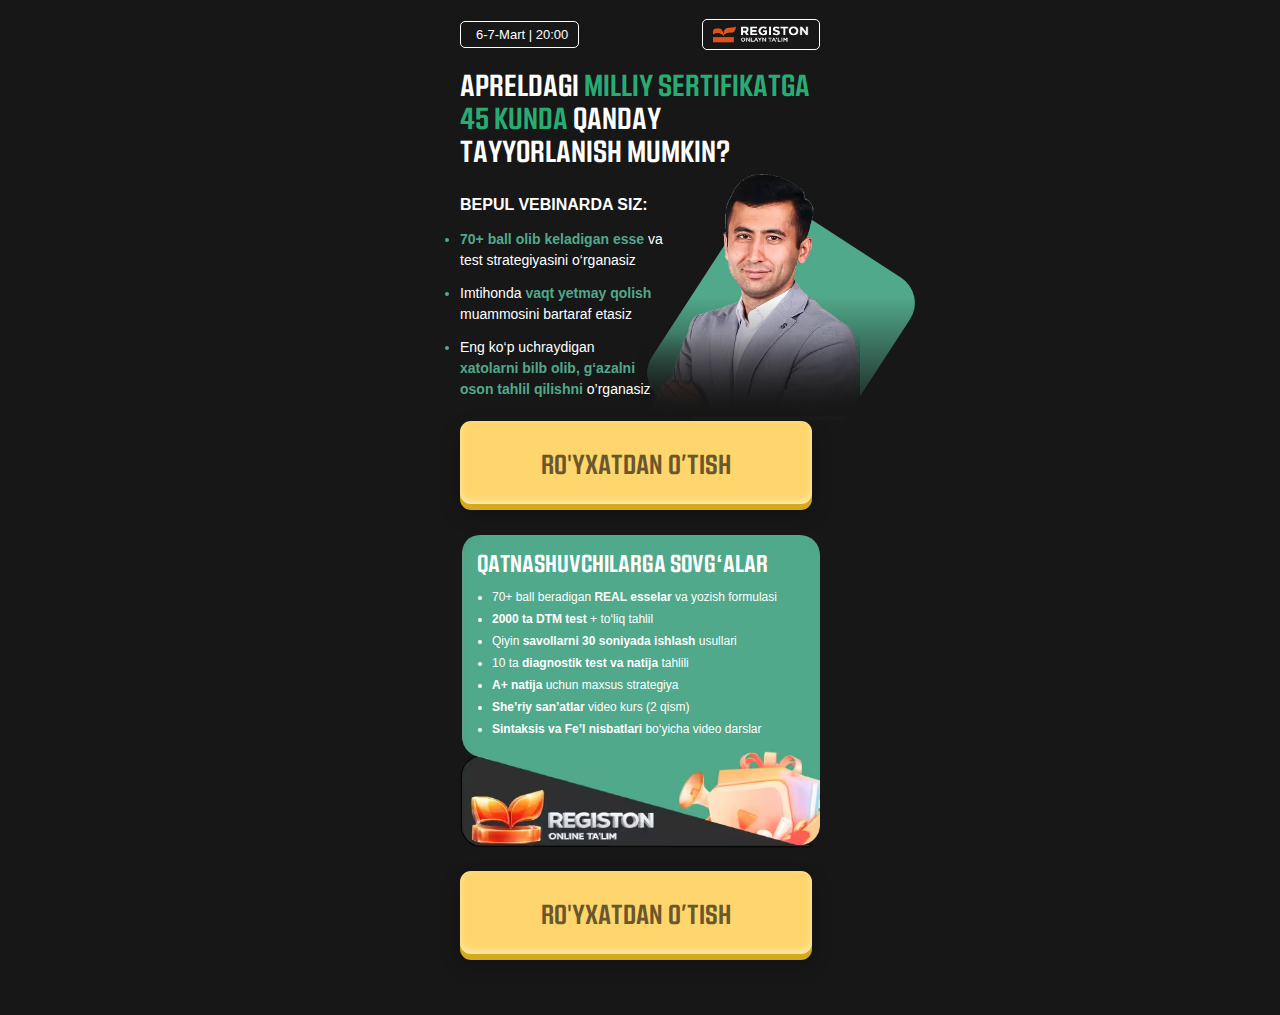
<file: index.html>
<!DOCTYPE html>
<html lang="uz">

<head>
    <meta charset="UTF-8">
    <meta name="viewport" content="width=device-width, initial-scale=1.0">
    <title>Ona tili</title>
    <style>
* {padding: 0;margin: 0;box-sizing: border-box }html, body {overflow-x: hidden }body {background: #171717;color: #fff;font-family: Poppins, sans-serif }main {padding: 0 10px;}.date {max-width: 360px;width: 100%;margin: 0 auto;padding-bottom: 30px;}.date__head {padding-top: 19px;margin-left: auto;margin-right: auto;margin-bottom: 30px;max-width: 360px;}.date__top {display: flex;align-items: center;justify-content: space-between;max-width: 390px;width: 100%;margin: 0 auto;}.date__info {display: flex;align-items: center;gap: 5px;padding: 6px 10px;border: 1px solid #FFFFFF;border-radius: 5px;margin-bottom: 18px }.date__info-text {font-family: Montserrat, sans-serif;font-weight: 500;font-size: 13px;line-height: 100%;}.date__title {font-family: "Kuunari", sans-serif;font-size: clamp(25px, 7.9vw, 30px);margin-bottom: 3px;font-weight: 700;line-height: 110%;text-transform: uppercase;color: white;}.date__content {position: relative;z-index: 2;}.date__title span {color: #29AB74;}.date__body {position: relative }.date__benefits-title {font-family: Montserrat, sans-serif;font-weight: 700;font-size: clamp(15px, 4vw, 16px);line-height: 100%;text-transform: uppercase;color: white;margin-bottom: 16px;}.date__benefits-list {display: flex;flex-direction: column;gap: 18px;margin-bottom: 21px;position: relative;gap: 12px;list-style-type: disc;list-style-position: outside;}.date__benefits-list li::marker {color: #51A98B;}.date__benefit-item {font-family: Montserrat, sans-serif;font-weight: 400;font-size: 14px;line-height: 150%;}.date__benefit-item span {font-weight: 700;color: #51A98B;}.date__button {font-family: Kuunari, sans-serif;font-weight: 700;font-size: clamp(24px, 8vw, 27px);cursor: pointer;padding: 26px 0;background-color: #FFD66D;box-shadow: 0 6px 0 #D2AA1B, 0 10px 20px rgba(0, 0, 0, 0.25), 0 -3px 6px rgba(255, 255, 255, 0.5) inset;border-radius: 11px;width: 100%;border: 0;outline: 0;color: #6A572C;text-transform: uppercase;text-decoration: none;margin-bottom: 31px;height: 83px;position: relative;max-width: 352px;width: 100%;z-index: 1 }.date__speaker-container {position: absolute;right: -70px;top: -20px;max-width: 222px;width: 100%;}.date__speaker-row {position: relative }.date__circle {background: #51A98B;width: 196px;height: 232px;border-radius: 30px;transform: rotate(-147deg);position: absolute;left: 15px;top: 45px;}.date__speaker-image {position: absolute;top: -3px;max-width: 302px;width: 100%;right: 30px;height: auto;}.gradient__bottom {position: absolute;background: linear-gradient(0deg, #171717 50.48%, rgba(23, 23, 23, 0) 100%);width: 900px;height: 254px;left: 0;bottom: -15px }.description {padding: 15px 15px 5px 17px;border-radius: 20px;background-image: url(./images/images.avif);background-repeat: no-repeat;background-size: cover;background-position: center;position: relative;z-index: 2;margin-bottom: 21px;}.description__title {font-family: Kuunari, sans-serif;font-weight: 700;font-size: clamp(22px, 6vw, 24px);line-height: 110%;text-transform: uppercase;margin-bottom: 15px;color: white;}.description__nav {display: flex;flex-direction: column;gap: 10px;margin-bottom: 110px;margin-left: 15px;}.description__item {font-family: Montserrat, sans-serif;font-weight: 400;font-size: clamp(10px, 3.3vw, 12px);line-height: 100%;color: white;}@media (max-width:390px) {.date__benefit-item {font-size: 12.5px;margin-left: 15px;}.description {padding: 12px;}}@media (max-width:375px) {.date__benefits-list {max-width: 190px }.date__head {padding-top: 15px;}.date__benefit-item {font-size: 11px;margin-left: 10px;}}
    </style>
    <link rel="stylesheet" href="./css/modal.css" media="print" onload="this.media='all'" />
    <noscript>
        <link rel="stylesheet" href="./css/modal.css" />
    </noscript>
</head>

<body>
    <main>
        <div class="date__head">
            <div class="date__top">
                <div class="date__info">
                    <div class="date__info-dot"></div>
                    <p class="date__info-text">6-7-Mart | 20:00</p>
                </div>
                <div class="date__info">
                    <img src="./images/logo.avif" loading="lazy" decoding="async" width="96" height="17" alt="logo">
                </div>
            </div>
            <h2 class="date__title">Apreldagi <span>milliy sertifikatga <br> 45 kunda</span> qanday <br> tayyorlanish
                mumkin?
            </h2>
        </div>
        <div class="date">
            <div class="date__body">
                <div class="date__content">
                    <p class="date__benefits-title">BEPUL vebinarda siz:</p>
                    <ul class="date__benefits-list">
                        <li class="date__benefit-item">
                            <span>70+ ball olib keladigan esse</span> va <br> test strategiyasini o‘rganasiz
                        </li>
                        <li class="date__benefit-item">
                            Imtihonda <span>vaqt yetmay qolish</span> <br> muammosini bartaraf etasiz
                        </li>
                        <li class="date__benefit-item">
                            Eng ko‘p uchraydigan <br> <span>xatolarni bilb olib, g‘azalni <br> oson tahlil
                                qilishni</span> o’rganasiz
                        </li>
                    </ul>
                    <div class="date__button-wrapper">
                        <button class="date__button registerBtn">
                            Ro'yxatdan o’tish
                        </button>
                    </div>
                </div>
                <div class="date__speaker-container">
                    <div class="date__speaker-row">
                        <div class="date__circle"></div>
                        <img src="./images/speaker.avif" alt="speaker" class="date__speaker-image" loading="lazy"
                            decoding="async" width="302" height="254">
                    </div>
                </div>
                <div class="gradient__bottom"></div>

            </div>

            <div class="description">
                <h3 class="description__title">qatnashuvchilarga sovg‘alar</h3>

                <ul class="description__nav">
                    <li class="description__item">70+ ball beradigan <b>REAL esselar</b> va yozish formulasi</li>
                    <li class="description__item"><b>2000 ta DTM test</b> + to‘liq tahlil</li>
                    <li class="description__item">Qiyin <b>savollarni 30 soniyada ishlash</b> usullari</li>
                    <li class="description__item">10 ta <b>diagnostik test va natija</b> tahlili</li>
                    <li class="description__item"><b>A+ natija</b> uchun maxsus strategiya</li>
                    <li class="description__item"><b>She’riy san’atlar</b> video kurs (2 qism)</li>
                    <li class="description__item"><b>Sintaksis va Fe’l nisbatlari</b> bo‘yicha video darslar</li>
                </ul>
            </div>
            <button class="date__button registerBtn">
                Ro'yxatdan o’tish
            </button>
        </div>
    </main>

  <!-- Modal -->
  <div id="registrationModal" class="homeModal" style="display: none">
    <div class="homeModalOverlay"></div>
    <div class="homeFormContainer">
      <button class="closeButton" id="closeModalBtn" aria-label="Modalni yopish" title="Yopish">
        <svg xmlns="http://www.w3.org/2000/svg" width="16" height="16" viewBox="0 0 12 12" fill="none">
          <path d="M1 11L11 1M1 1.00001L11 11" stroke="currentColor" stroke-width="1.5" stroke-linecap="round" />
        </svg>
      </button>
      <div class="homeFormTop">
        <h1 class="homeFormTopTitle">
          Bepul qatnashish uchun ma'lumotlaringizni kiriting!
        </h1>
      </div>
      <form id="registrationForm" name="contact-form">
        <!-- ISM -->
        <div class="HomeFormRow">
          <label class="HomeFormRowLabel" for="name">Ismingiz:</label>
          <input class="HomeFormRowInput" type="text" id="name" name="name" placeholder="Ismingizni kiriting"
            autocomplete="name" />
          <p class="homeFormErrorText" id="nameError" style="display: none">
            ❌ Ismingizni kiriting!
          </p>
        </div>

        <!-- TELEFON -->
        <div class="HomeFormRow">
          <label class="HomeFormRowLabel" for="phone">Telefon raqamingiz:</label>

          <div class="phone-input-container">
            <!-- LEFT: country -->
            <button type="button" class="selected-country" id="selectedCountry">
              <span class="selected-flag" id="selectedCountryFlag">🇺🇿</span>

              <svg id="dropdownIcon" xmlns="http://www.w3.org/2000/svg" width="16" height="16" viewBox="0 0 24 24"
                fill="none" stroke="currentColor" stroke-width="2" stroke-linecap="round" stroke-linejoin="round">
                <polyline points="6 9 12 15 18 9"></polyline>
              </svg>
              <span class="selected-code" id="selectedCountryCodeText">+998</span>
            </button>

            <!-- dropdown -->
            <div class="country-dropdown" id="countryDropdown" style="display:none"></div>

            <!-- RIGHT: phone input (number span inside) -->
            <div class="phone-field">
              <input class="HomeFormRowInput phone-input" type="tel" id="phone" name="phone" inputmode="numeric"
                placeholder="88 888 88 88" autocomplete="tel"
                style="border: none; background-color: transparent;padding-left: 5px;" />
            </div>
          </div>

          <p class="homeFormErrorText" id="phoneError" style="display:none">
            ❌ Telefon raqam mos emas!
          </p>
        </div>

        <button type="submit" class="HomeFormBtn" id="submitBtn">
          DAVOM ETISH
        </button>
      </form>

    </div>
  </div>

    <script defer src="./js/phoneFormatter.js"></script>
    <script defer src="./js/app.js"></script>
</body>

</html>
</file>
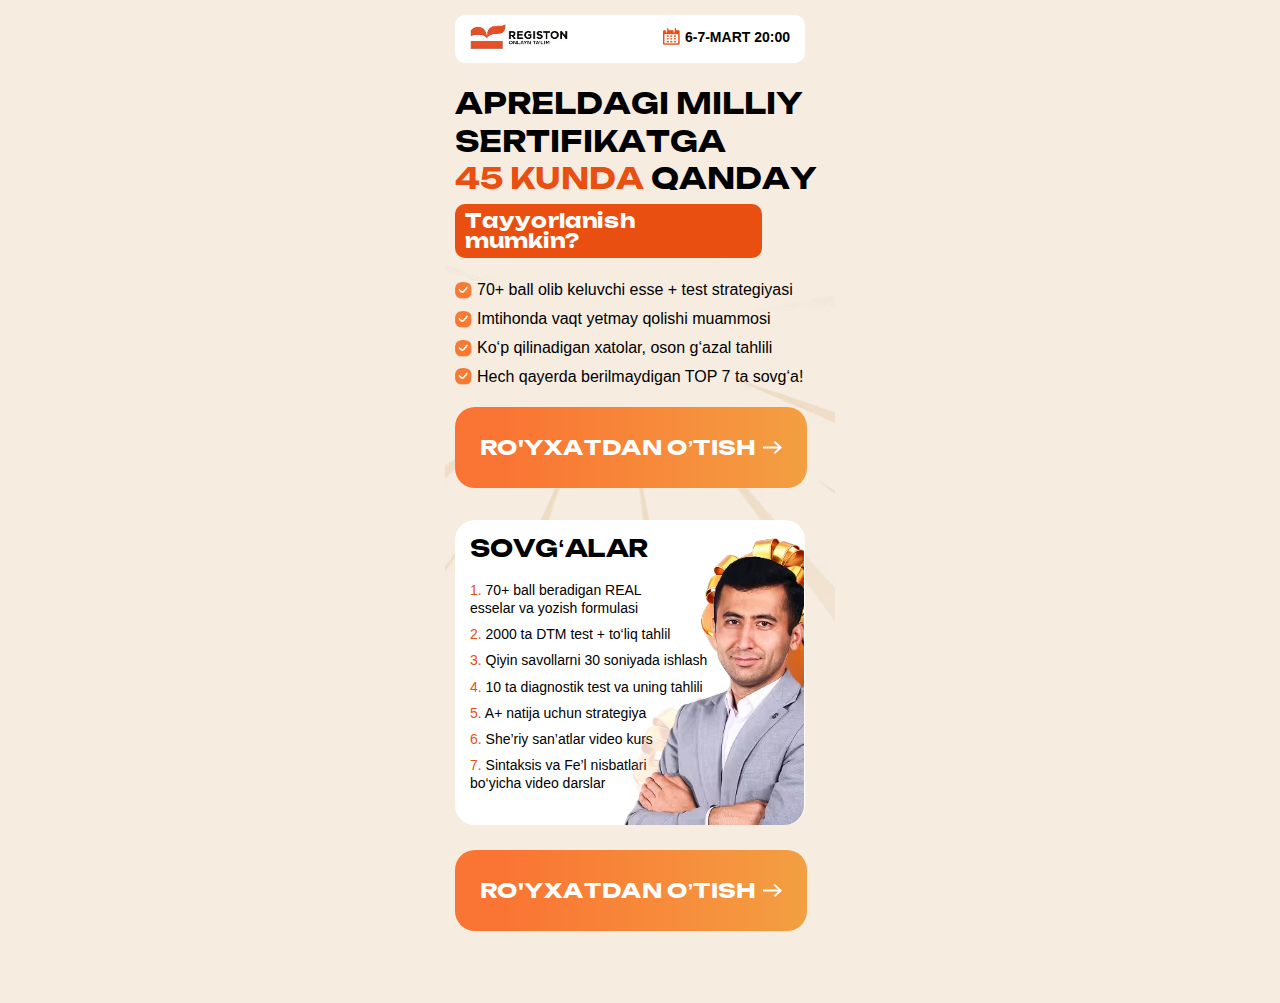
<file: a/index.html>
<!DOCTYPE html>
<html lang="uz">

<head>
    <meta charset="UTF-8">
    <meta name="viewport" content="width=device-width, initial-scale=1.0">
    <title>Ona tili</title>

    <style>
      * {margin: 0;padding: 0;box-sizing: border-box;}html, body {overflow-x: hidden;}body {background-color: #F6ECE0;}.container {max-width: 390px;margin: 0 auto;padding: 0 10px;background-image: url(./images/bg.avif);background-repeat: no-repeat;background-position: center;background-size: contain;}.hero {padding-top: 15px;padding-bottom: 40px;}.hero__top {display: flex;align-items: center;justify-content: space-between;max-width: 350px;width: 100%;border-radius: 10px;padding: 8px 15px 13px 15px;background-color: white;margin-bottom: 22px;}.hero__top-min {display: flex;align-items: center;gap: 5px;}.hero__top-min p {font-family: Gilroy, sans-serif;font-weight: 600;font-size: 14px;line-height: 114%;margin-top: 3px;}.hero__title {font-family: "FindSans Pro", sans-serif;font-weight: 700;font-size: clamp(24px, 7.5vw, 29px);line-height: 130%;text-transform: uppercase;margin-bottom: 6px;}.hero__title span {color: #E94F11;}.hero__text {font-family: "FindSans Pro", sans-serif;font-weight: 700;font-size: clamp(18px, 4.5vw, 20px);line-height: 100%;color: white;padding: 7px 10px;border-radius: 10px;background-color: #E94F11;max-width: 307px;width: 100%;margin-bottom: 22px;}.hero__nav {display: flex;flex-direction: column;gap: 8px;margin-bottom: 20px;}.hero__item {display: flex;align-items: center;gap: 5px;}.hero__item p {font-family: Gilroy, sans-serif;font-weight: 400;font-size: clamp(13.5px, 4.2vw, 16px);line-height: 130%;}.hero__btn {max-width: 352px;width: 100%;border-radius: 20px;cursor: pointer;border: none;background: linear-gradient(90deg, #FA7533 14.42%, #F39F42 100%);display: flex;align-items: center;gap: 8px;font-family: "FindSans Pro", sans-serif;font-weight: 700;font-size: clamp(19px, 6vw, 21px);line-height: 100%;text-transform: uppercase;color: white;padding: 30px 0;display: flex;align-items: center;justify-content: center;margin-bottom: 32px;}.hero__box {margin-bottom: 25px; background-color: white;border-radius: 20px;max-width: 350px;width: 100%;position: relative;padding: 15px;}.hero__info {display: flex;flex-direction: column;position: relative;gap: 8px;padding-bottom: 17px;}.hero__info h2 {font-family: "FindSans Pro", sans-serif;font-weight: 700;font-size: clamp(21px, 6vw, 24px);line-height: 110%;text-transform: uppercase;margin-bottom: 11px;}.hero__info p {font-family: Gilroy, sans-serif;font-weight: 400;font-size: clamp(12px, 3.2vw, 14px);line-height: 130%;}.hero__info p span {color: #E94F11;}.hero__box img {position: absolute;left: 129px;bottom: 0;border-radius: 0 0 20px 0;max-width: clamp(167px, 52vw, 220px);width: 100%;height: auto;}@media (max-width:390px) {.hero__box img {left: 154px;}}@media (max-width:340px) {.hero__box {padding: 12px 0 0 10px;}.hero__box img {max-width: clamp(168px, 52vw, 220px);left: 132px;}}
    </style>
    <link rel="stylesheet" href="./css/modal.css" media="print" onload="this.media='all'" />
    <noscript>
        <link rel="stylesheet" href="./css/modal.css" />
    </noscript>
</head>

<body>
    <main>
        <section class="hero">
            <div class="hero__container container">
                <div class="hero__top">
                    <img src="./images/logo.avif" loading="lazy" decoding="async" width="98" height="27" alt="logo">

                    <div class="hero__top-min">
                        <img src="./images/calandar.png" loading="lazy" decoding="async" width="17" height="17"
                            alt="calendar">
                        <p>6-7-MART 20:00</p>
                    </div>
                </div>

                <h1 class="hero__title">Apreldagi milliy <br> sertifikatga <br>
                    <span>45 kunda</span> qanday
                </h1>
                <p class="hero__text">Tayyorlanish mumkin?</p>


                <ul class="hero__nav">
                    <li class="hero__item">
                        <img src="./images/verfiy.avif" loading="lazy" decoding="async" width="17" height="17"
                            alt="verfiy">
                        <p>70+ ball olib keluvchi esse + test strategiyasi</p>
                    </li>
                    <li class="hero__item">
                        <img src="./images/verfiy.avif" loading="lazy" decoding="async" width="17" height="17"
                            alt="verfiy">
                        <p>Imtihonda vaqt yetmay qolishi muammosi</p>
                    </li>
                    <li class="hero__item">
                        <img src="./images/verfiy.avif" loading="lazy" decoding="async" width="17" height="17"
                            alt="verfiy">
                        <p>Ko‘p qilinadigan xatolar, oson g‘azal tahlili</p>
                    </li>
                    <li class="hero__item">
                        <img src="./images/verfiy.avif" loading="lazy" decoding="async" width="17" height="17"
                            alt="verfiy">
                        <p>Hech qayerda berilmaydigan TOP 7 ta sovg‘a!</p>
                    </li>
                </ul>

                <button class="hero__btn registerBtn">
                    Ro'yxatdan o’tish
                    <svg width="19" height="13" viewBox="0 0 19 13" fill="none" xmlns="http://www.w3.org/2000/svg">
                        <path fill-rule="evenodd" clip-rule="evenodd"
                            d="M18.3003 5.85328L11.967 0L10.5675 1.29341L15.2114 5.58542H0V7.41457H15.2114L10.5675 11.7066L11.967 13L18.3003 7.14671L19 6.5L18.3003 5.85328Z"
                            fill="white" />
                    </svg>
                </button>


                <div class="hero__box">
                    <div class="hero__info">
                        <h2>Sovg‘alar</h2>
                        <p><span>1.</span> 70+ ball beradigan REAL <br> esselar va yozish formulasi </p>
                        <p><span>2.</span> 2000 ta DTM test + to‘liq tahlil </p>
                        <p><span>3.</span> Qiyin savollarni 30 soniyada ishlash </p>
                        <p><span>4.</span> 10 ta diagnostik test va uning tahlili </p>
                        <p><span>5.</span> A+ natija uchun strategiya </p>
                        <p><span>6.</span> She’riy san’atlar video kurs </p>
                        <p><span>7.</span> Sintaksis va Fe’l nisbatlari <br> bo‘yicha video darslar </p>
                    </div>
                    <img src="./images/speaker.avif" loading="lazy" decoding="async" width="218" height="250"
                        alt="speaker">
                </div>

                <button class="hero__btn registerBtn">
                    Ro'yxatdan o’tish
                    <svg width="19" height="13" viewBox="0 0 19 13" fill="none" xmlns="http://www.w3.org/2000/svg">
                        <path fill-rule="evenodd" clip-rule="evenodd"
                            d="M18.3003 5.85328L11.967 0L10.5675 1.29341L15.2114 5.58542H0V7.41457H15.2114L10.5675 11.7066L11.967 13L18.3003 7.14671L19 6.5L18.3003 5.85328Z"
                            fill="white" />
                    </svg>
                </button>
            </div>
        </section>
    </main>


    <!-- Modal -->
    <div id="registrationModal" class="homeModal" style="display: none">
        <div class="homeModalOverlay"></div>
        <div class="homeFormContainer">
            <button class="closeButton" id="closeModalBtn" aria-label="Modalni yopish" title="Yopish">
                <svg xmlns="http://www.w3.org/2000/svg" width="16" height="16" viewBox="0 0 12 12" fill="none">
                    <path d="M1 11L11 1M1 1.00001L11 11" stroke="currentColor" stroke-width="1.5"
                        stroke-linecap="round" />
                </svg>
            </button>
            <div class="homeFormTop">
                <h1 class="homeFormTopTitle">
                    Bepul qatnashish uchun ma'lumotlaringizni kiriting!
                </h1>
            </div>
            <form id="registrationForm" name="contact-form">
                <!-- ISM -->
                <div class="HomeFormRow">
                    <label class="HomeFormRowLabel" for="name">Ismingiz:</label>
                    <input class="HomeFormRowInput" type="text" id="name" name="name" placeholder="Ismingizni kiriting"
                        autocomplete="name" />
                    <p class="homeFormErrorText" id="nameError" style="display: none">
                        ❌ Ismingizni kiriting!
                    </p>
                </div>

                <!-- TELEFON -->
                <div class="HomeFormRow">
                    <label class="HomeFormRowLabel" for="phone">Telefon raqamingiz:</label>

                    <div class="phone-input-container">
                        <!-- LEFT: country -->
                        <button type="button" class="selected-country" id="selectedCountry">
                            <span class="selected-flag" id="selectedCountryFlag">🇺🇿</span>

                            <svg id="dropdownIcon" xmlns="http://www.w3.org/2000/svg" width="16" height="16"
                                viewBox="0 0 24 24" fill="none" stroke="currentColor" stroke-width="2"
                                stroke-linecap="round" stroke-linejoin="round">
                                <polyline points="6 9 12 15 18 9"></polyline>
                            </svg>
                            <span class="selected-code" id="selectedCountryCodeText">+998</span>
                        </button>

                        <!-- dropdown -->
                        <div class="country-dropdown" id="countryDropdown" style="display:none"></div>

                        <!-- RIGHT: phone input (number span inside) -->
                        <div class="phone-field">
                            <input class="HomeFormRowInput phone-input" type="tel" id="phone" name="phone"
                                inputmode="numeric" placeholder="88 888 88 88" autocomplete="tel"
                                style="border: none; background-color: transparent;padding-left: 5px;" />
                        </div>
                    </div>

                    <p class="homeFormErrorText" id="phoneError" style="display:none">
                        ❌ Telefon raqam mos emas!
                    </p>
                </div>

                <button type="submit" class="HomeFormBtn" id="submitBtn">
                    DAVOM ETISH
                </button>
            </form>

        </div>
    </div>

    <script src="../js/phoneFormatter.js"></script>
    <script src="../js/app.js"></script>
</body>

</html>
</file>
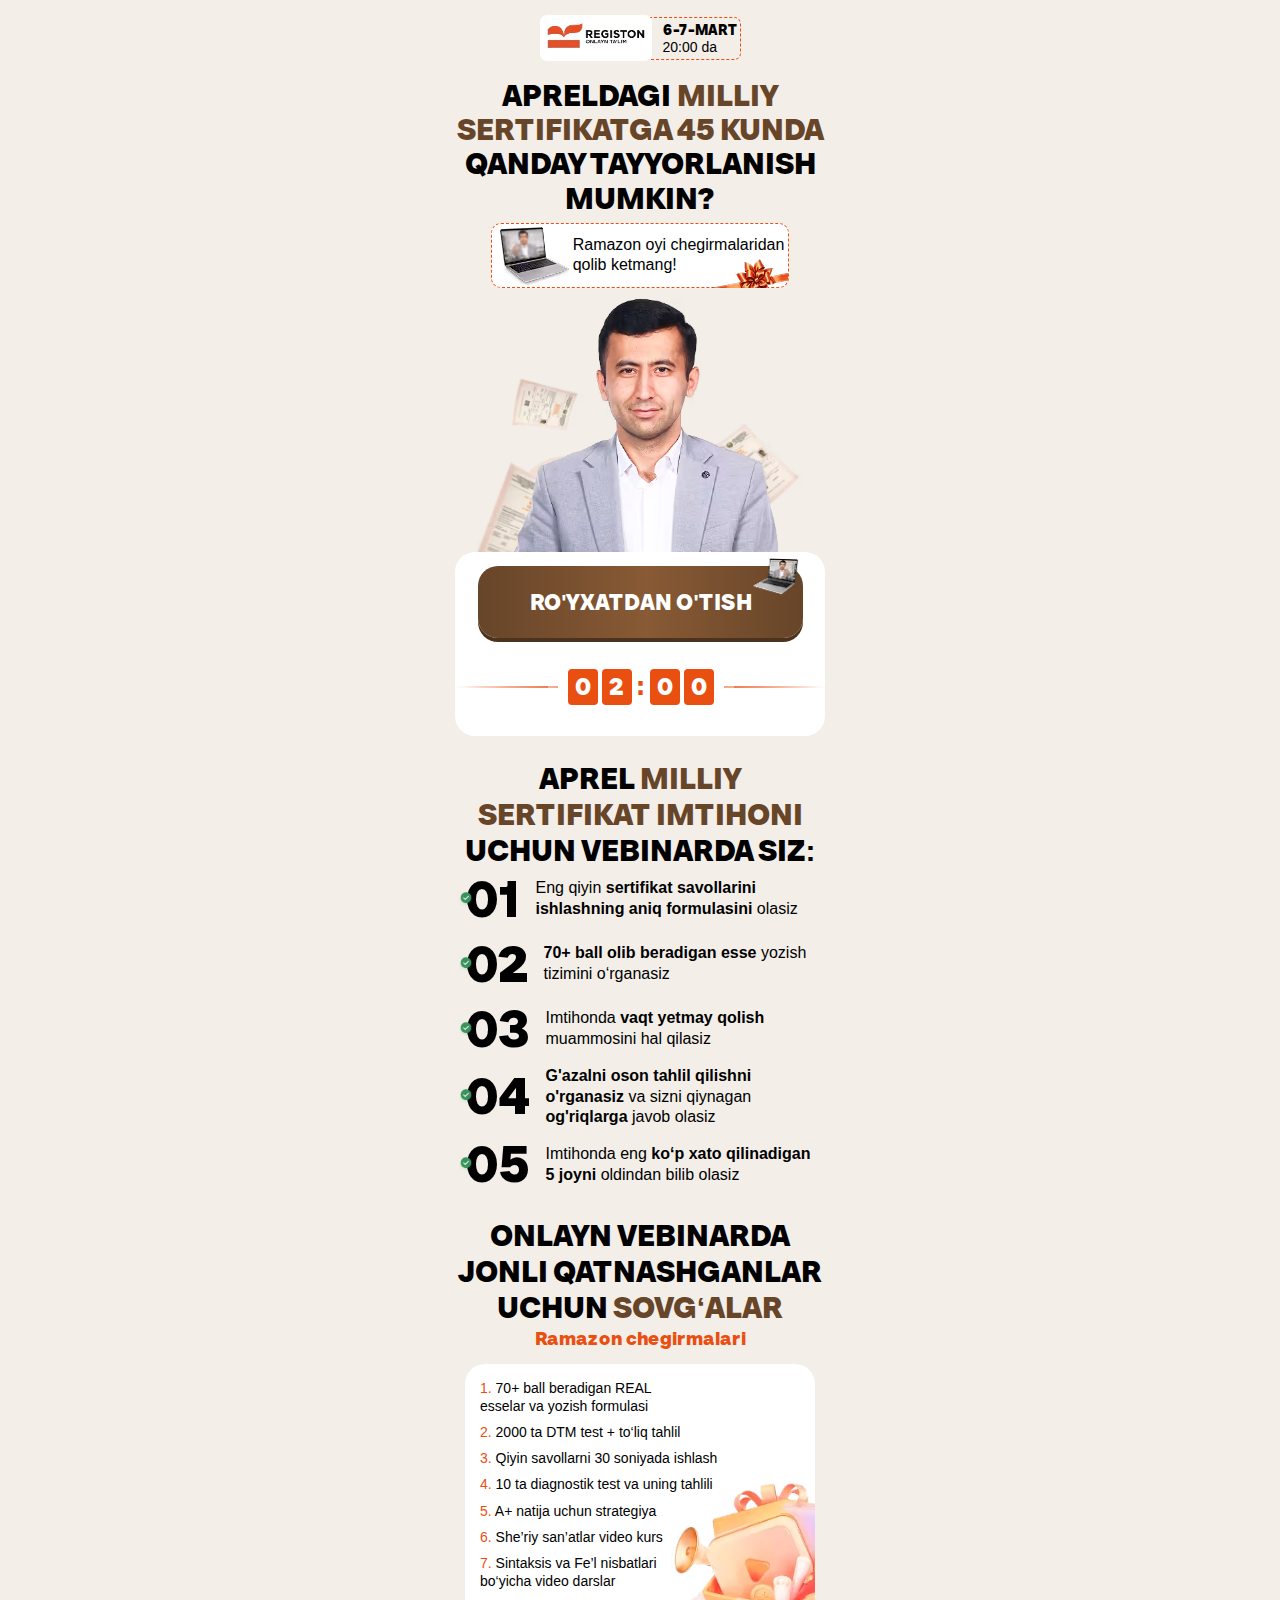
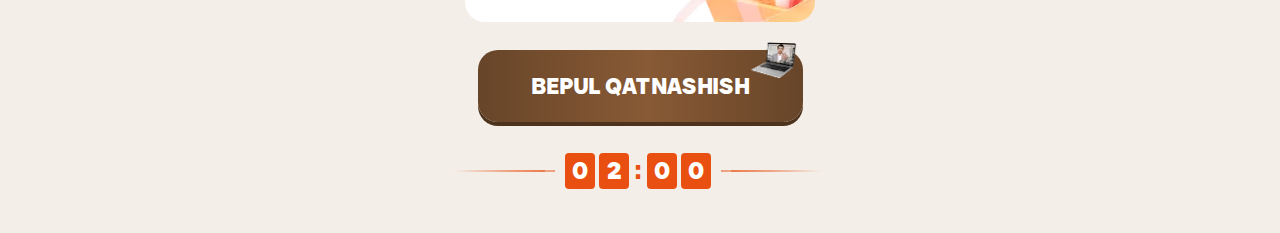
<file: b/index.html>
<!DOCTYPE html>
<html lang="uz">

<head>
    <meta charset="UTF-8">
    <meta name="viewport" content="width=device-width, initial-scale=1.0">
    <title>Ona tili</title>

    <style>
 * {margin: 0;padding: 0;box-sizing: border-box;}body, html {overflow-x: hidden;}body {background-color: #F3EEE8;}.hero__wrapper {background-image: url(./images/bg.avif);background-repeat: no-repeat;background-size: contain;background-position: center;}.container {max-width: 390px;margin: 0 auto;display: flex;flex-direction: column;padding: 0 10px;justify-content: center;}.hero__top {display: flex;align-items: center;gap: 10px;justify-content: center;margin-bottom: 18px;padding-top: 15px;}.hero__top-mins {background-color: white;padding: 7px 7px 8px 7px;position: relative;z-index: 2;border-radius: 7px;}.hero__top-min {border: 1px dashed #E94F11;padding: 5px 10px 5px 20px;max-width: 99px;width: 100%;border-radius: 7px;margin-left: -20px;white-space: nowrap;}.hero__top-min h3 {font-family: "TT Neoris Trial", sans-serif;font-weight: 600;font-size: 14px;line-height: 100%;margin-bottom: 3px;}.hero__top-min p {font-family: sans-serif;font-weight: 400;font-size: 14px;line-height: 100%;}.hero__title {font-family: "TT Neoris Trial", sans-serif;font-weight: 700;font-size: clamp(24px, 7vw, 30px);line-height: 114%;margin-bottom: 7px;text-align: center;text-transform: uppercase;}.hero__title span {color: #674529;}.hero__box {background-color: white;border-radius: 20px;max-width: 350px;width: 100%;position: relative;padding: 15px;}.hero__main {border-radius: 20px;background-color: white;padding: 14px 12px 15px 13px;position: relative;margin-bottom: 25px;z-index: 2;display: flex;flex-direction: column;align-items: center;justify-content: center;}.hero__row {display: flex;align-items: center;position: relative;gap: 1px;margin-bottom: 10px;max-width: 298px;background-color: white;justify-content: center;width: 100%;z-index: 10;border: 0.5px dashed #E94F11;border-radius: 10px;margin: 0 auto;}.hero__images {max-width: 293px;width: 100%;height: auto;margin-bottom: -75px;display: flex;margin-left: auto;margin-right: auto;}.hero__row p {font-family: sans-serif;font-weight: 500;font-size: 16px;line-height: 130%;}.hero__gift {position: absolute;right: 0;bottom: -1px;}.hero__info {display: flex;flex-direction: column;position: relative;gap: 8px;padding-bottom: 17px;}.hero__info p {font-family: Gilroy, sans-serif;font-weight: 400;font-size: clamp(12px, 3.2vw, 14px);line-height: 130%;}.hero__info p span {color: #E94F11;}.title {font-family: "TT Neoris Trial", sans-serif;font-weight: 700;font-size: clamp(24px, 7vw, 30px);line-height: 120%;text-align: center;text-transform: uppercase;margin-bottom: 2px;}.title span {color: #674529;}.text {font-family: "TT Neoris Trial", sans-serif;font-weight: 500;font-size: 18.75px;line-height: 114%;text-align: center;color: #E94F11;margin-bottom: 14px;}.hero__btn {max-width: 325px;background: linear-gradient(90deg, #674529 0%, #885A35 51.92%, #674529 100%);box-shadow: 0px 4px 0px 0px #4D331D;padding: 25px 0;font-family: "TT Neoris Trial", sans-serif;color: white;border: none;cursor: pointer;border-radius: 20px;font-weight: 700;font-size: 22px;line-height: 100%;text-align: center;text-transform: uppercase;width: 100%;position: relative;margin-bottom: 15px;margin-left: auto;margin-right: auto;}.hero__btn img {position: absolute;top: -10px;}.hero__box img {position: absolute;left: 170px;bottom: 0;border-radius: 0 0 20px 0;max-width: clamp(167px, 52vw, 180px);width: 100%;height: auto;}.timer-wrap {display: flex;max-width: 350px;justify-content: center;align-items: center;width: 100%;}.timer {position: relative;display: inline-flex;align-items: center;gap: 4px;padding: 8px 10px;text-align: center;line-height: 100%;}.timer::before, .timer::after {content: "";height: 1px;width: 94px;position: absolute;top: 50%;transform: translateY(-50%);}.timer::before {right: 100%;background: linear-gradient(90deg, rgba(233, 79, 17, 0) 0%, #E94F11 100%);}.timer::after {left: 100%;background: linear-gradient(90deg, #E94F11 0%, rgba(233, 79, 17, 0) 100%);}.tbox {display: inline-flex;align-items: center;justify-content: center;width: 30px;height: 36px;background: #E94F11;color: #fff;font-family: "TT Neoris Trial", system-ui, -apple-system, Segoe UI, Roboto, Arial, sans-serif;font-weight: 600;font-size: 24px;line-height: 1;border-radius: 4px;}.tcolon {display: inline-flex;align-items: center;justify-content: center;width: 10px;height: 36px;color: #E94F11;font-family: "TT Neoris Trial", system-ui, -apple-system, Segoe UI, Roboto, Arial, sans-serif;font-weight: 600;font-size: 24px;line-height: 1;}.hero__benific {margin-left: auto;margin-right: auto;display: flex;flex-direction: column;margin-bottom: 25px;}.hero__col {display: flex;flex-direction: column;gap: 8px;position: relative;}.hero__col h3 {font-family: "TT Neoris Trial", sans-serif;font-weight: 700;font-size: 50px;line-height: 114%;text-align: center;text-transform: uppercase;}.hero__col img {position: absolute;top: 20px;left: -7px;}.hero__col-item {display: flex;align-items: center;gap: 16px;}.hero__col-item p {font-family: sans-serif;font-weight: 400;font-size: 16px;line-height: 130%;}.hero__col-item p span {font-weight: 700;}
    </style>
    <link rel="stylesheet" href="./css/modal.css" media="print" onload="this.media='all'" />
    <noscript>
        <link rel="stylesheet" href="./css/modal.css" />
    </noscript>
</head>

<body>

    <main>
        <section class="hero">
            <div class="container">
                <div class="hero__top">
                    <div class="hero__top-mins">
                        <img src="../a/images/logo.avif" loading="lazy" decoding="async" width="98" height="27"
                            alt="logo">
                    </div>
                    <div class="hero__top-min">
                        <h3>6-7-MART</h3>
                        <p>20:00 da</p>
                    </div>
                </div>

                <h1 class="hero__title">Apreldagi <span>milliy <br> sertifikatga 45 kunda</span> <br> qanday
                    tayyorlanish
                    <br> mumkin?
                </h1>

                <div class="hero__wrapper">

                    <div class="hero__row" style="margin-bottom: 10px;">
                        <img src="./images/notebook.avif" loading="lazy" decoding="async" alt="images">
                        <p>Ramazon oyi chegirmalaridan <br> qolib ketmang!</p>
                        <img class="hero__gift" src="./images/gift.avif" loading="lazy" decoding="async" alt="gift">
                    </div>

                    <img class="hero__images" src="./images/speaker.avif" loading="lazy" decoding="async" width="293"
                        height="329" alt="speaker">

                    <div class="hero__main">
                        <button class="hero__btn registerBtn">ro'yxatdan o'tish
                            <img src="./images/notebook2.avif" loading="lazy" decoding="async" width="50" height="41"
                                alt="images">
                        </button>

                        <div class="">
                            <div class="timer js-timer">
                                <div class="timer" id="timer" aria-label="Countdown timer">
                                    <span class="tbox" data-d="m1">0</span>
                                    <span class="tbox" data-d="m2">2</span>
                                    <span class="tcolon">:</span>
                                    <span class="tbox" data-d="s1">0</span>
                                    <span class="tbox" data-d="s2">0</span>
                                </div>
                            </div>
                        </div>
                    </div>
                </div>


                <div class="hero__benific">
                    <h2 class="title">Aprel <span>Milliy <br> Sertifikat imtihoni</span> <br> uchun vebinarda siz:</h2>

                    <div class="hero__col">
                        <div class="hero__col-item">
                            <div class="hero__col">
                                <h3>01</h3>
                                <img src="./images/verfiy.avif" loading="lazy" decoding="async" width="16" height="16"
                                    alt="verfiy">
                            </div>
                            <p>Eng qiyin <span>sertifikat savollarini <br> ishlashning aniq formulasini</span> olasiz
                            </p>
                        </div>
                        <div class="hero__col-item">
                            <div class="hero__col">
                                <h3>02</h3>
                                <img src="./images/verfiy.avif" loading="lazy" decoding="async" width="16" height="16"
                                    alt="verfiy">
                            </div>
                            <p><span>70+ ball olib beradigan esse</span> yozish <br> tizimini o‘rganasiz</p>
                        </div>
                        <div class="hero__col-item">
                            <div class="hero__col">
                                <h3>03</h3>
                                <img src="./images/verfiy.avif" loading="lazy" decoding="async" width="16" height="16"
                                    alt="verfiy">
                            </div>
                            <p>Imtihonda <span>vaqt yetmay qolish</span> <br> muammosini hal qilasiz</p>
                        </div>
                        <div class="hero__col-item">
                            <div class="hero__col">
                                <h3>04</h3>
                                <img src="./images/verfiy.avif" loading="lazy" decoding="async" width="16" height="16"
                                    alt="verfiy">
                            </div>
                            <p><span>G'azalni oson tahlil qilishni <br> o'rganasiz</span> va sizni qiynagan <br>
                                <span>og'riqlarga</span> javob olasiz</p>
                        </div>
                        <div class="hero__col-item">
                            <div class="hero__col">
                                <h3>05</h3>
                                <img src="./images/verfiy.avif" loading="lazy" decoding="async" width="16" height="16"
                                    alt="verfiy">
                            </div>
                            <p>Imtihonda eng <span>ko‘p xato qilinadigan <br> 5 joyni</span> oldindan bilib olasiz</p>
                        </div>
                    </div>
                </div>


                <div class="" style="margin-left: auto; margin-right: auto; display: flex; flex-direction: column; align-items: center; margin-bottom: 28px;">
                    <h2 class="title">onlayn vebinarda <br> jonli qatnashganlar <br> uchun <span>sovg‘alar</span></h2>
                    <p class="text">Ramazon chegirmalari</p>


                    <div class="hero__box">
                        <div class="hero__info">
                            <p><span>1.</span> 70+ ball beradigan REAL <br> esselar va yozish formulasi </p>
                            <p><span>2.</span> 2000 ta DTM test + to‘liq tahlil </p>
                            <p><span>3.</span> Qiyin savollarni 30 soniyada ishlash </p>
                            <p><span>4.</span> 10 ta diagnostik test va uning tahlili </p>
                            <p><span>5.</span> A+ natija uchun strategiya </p>
                            <p><span>6.</span> She’riy san’atlar video kurs </p>
                            <p><span>7.</span> Sintaksis va Fe’l nisbatlari <br> bo‘yicha video darslar </p>
                        </div>
                        <img src="./images/img.avif" loading="lazy" decoding="async" width="183" height="168" alt="img">
                    </div>
                </div>

                <button class="hero__btn registerBtn">
                    Bepul qatnashish
                    <img src="./images/notebook2.avif" loading="lazy" decoding="async" width="50" height="41"
                        alt="images">
                </button>
                <div class="timer js-timer" style="margin-bottom: 28px; margin-left: auto; margin-right: auto; display: inline-flex; justify-content: center; align-items: center; margin-left: 90px;">
                    <div class="timer" id="timer" aria-label="Countdown timer">
                        <span class="tbox" data-d="m1">0</span>
                        <span class="tbox" data-d="m2">2</span>
                        <span class="tcolon">:</span>
                        <span class="tbox" data-d="s1">0</span>
                        <span class="tbox" data-d="s2">0</span>
                    </div>
                </div>
            </div>
        </section>
    </main>

    <!-- Modal -->
    <div id="registrationModal" class="homeModal" style="display: none">
        <div class="homeModalOverlay"></div>
        <div class="homeFormContainer">
            <button class="closeButton" id="closeModalBtn" aria-label="Modalni yopish" title="Yopish">
                <svg xmlns="http://www.w3.org/2000/svg" width="16" height="16" viewBox="0 0 12 12" fill="none">
                    <path d="M1 11L11 1M1 1.00001L11 11" stroke="currentColor" stroke-width="1.5"
                        stroke-linecap="round" />
                </svg>
            </button>
            <div class="homeFormTop">
                <h1 class="homeFormTopTitle">
                    Bepul qatnashish uchun ma'lumotlaringizni kiriting!
                </h1>
            </div>
            <form id="registrationForm" name="contact-form">
                <!-- ISM -->
                <div class="HomeFormRow">
                    <label class="HomeFormRowLabel" for="name">Ismingiz:</label>
                    <input class="HomeFormRowInput" type="text" id="name" name="name" placeholder="Ismingizni kiriting"
                        autocomplete="name" />
                    <p class="homeFormErrorText" id="nameError" style="display: none">
                        ❌ Ismingizni kiriting!
                    </p>
                </div>

                <!-- TELEFON -->
                <div class="HomeFormRow">
                    <label class="HomeFormRowLabel" for="phone">Telefon raqamingiz:</label>

                    <div class="phone-input-container">
                        <!-- LEFT: country -->
                        <button type="button" class="selected-country" id="selectedCountry">
                            <span class="selected-flag" id="selectedCountryFlag">🇺🇿</span>

                            <svg id="dropdownIcon" xmlns="http://www.w3.org/2000/svg" width="16" height="16"
                                viewBox="0 0 24 24" fill="none" stroke="currentColor" stroke-width="2"
                                stroke-linecap="round" stroke-linejoin="round">
                                <polyline points="6 9 12 15 18 9"></polyline>
                            </svg>
                            <span class="selected-code" id="selectedCountryCodeText">+998</span>
                        </button>

                        <!-- dropdown -->
                        <div class="country-dropdown" id="countryDropdown" style="display:none"></div>

                        <!-- RIGHT: phone input (number span inside) -->
                        <div class="phone-field">
                            <input class="HomeFormRowInput phone-input" type="tel" id="phone" name="phone"
                                inputmode="numeric" placeholder="88 888 88 88" autocomplete="tel"
                                style="border: none; background-color: transparent;padding-left: 5px;" />
                        </div>
                    </div>

                    <p class="homeFormErrorText" id="phoneError" style="display:none">
                        ❌ Telefon raqam mos emas!
                    </p>
                </div>

                <button type="submit" class="HomeFormBtn" id="submitBtn">
                    DAVOM ETISH
                </button>
            </form>

        </div>
    </div>

    <script defer src="../js/phoneFormatter.js"></script>
    <script defer src="../js/app.js"></script>
</body>

</html>
</file>
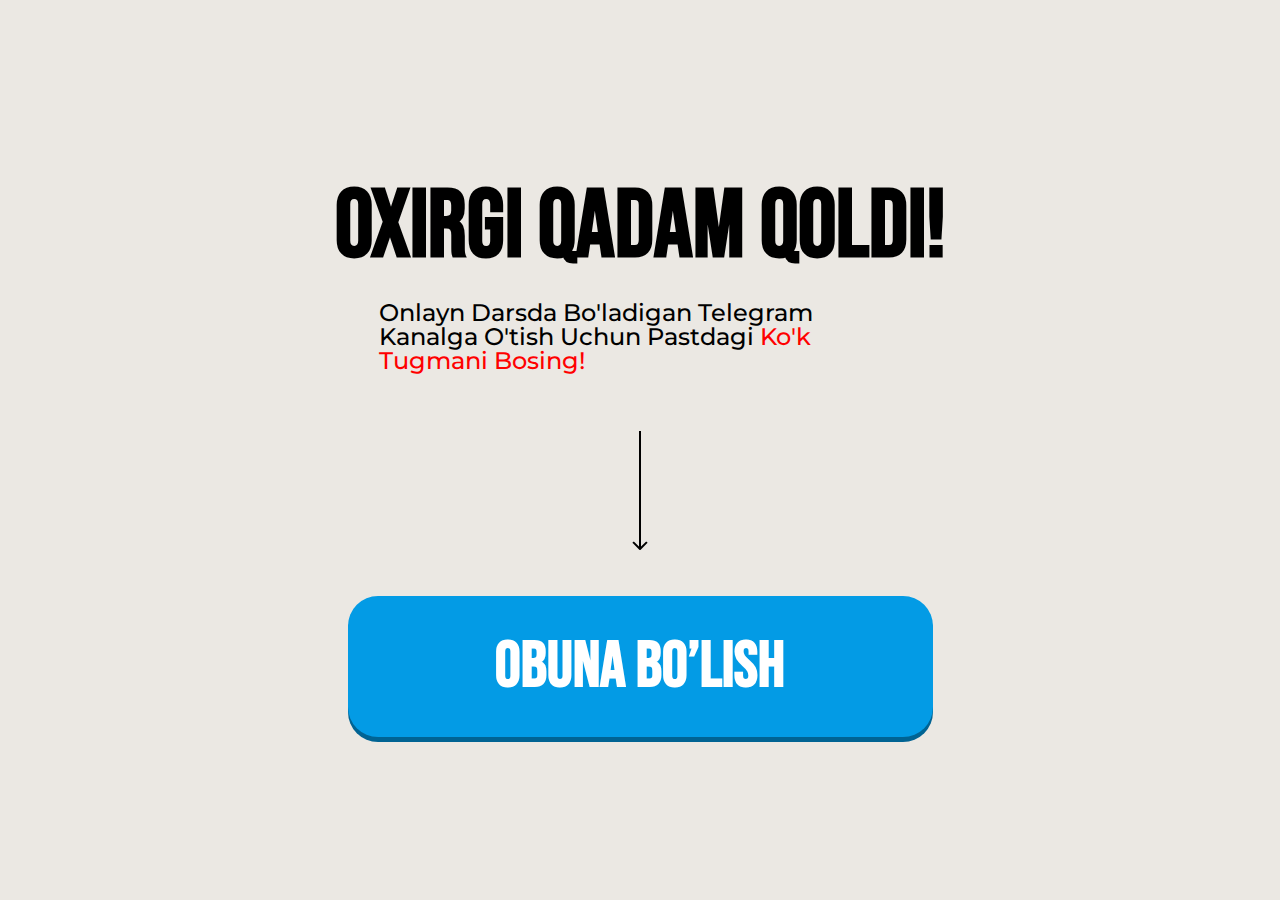
<file: thankYou.html>
<!DOCTYPE html>
<html lang="uz">
<head>
  <meta charset="UTF-8" />
  <meta name="viewport" content="width=device-width, initial-scale=1.0" />
  <title>Obuna Bo'lish</title>
  <style>* {margin: 0;padding: 0;box-sizing: border-box;}.header {padding-top: 0px;padding-bottom: 0px;background-color: #ebe8e3;min-height: 100vh;padding-top: 180px;}.header-container {margin-left: auto;margin-right: auto;max-width: 671px;width: 100%;display: flex;background-repeat: no-repeat;padding-left: 20px;padding-right: 20px;}.hero-left {max-width: 903px;width: 100%;display: flex;flex-direction: column;align-items: center;}.hero-title {font-family: "Bebas Neue", sans-serif;font-weight: 700;font-size: 96px;line-height: 100%;letter-spacing: 0%;text-align: center;margin-bottom: 25px;text-transform: uppercase;max-width: 622px;}.hero-text {font-family: "Montserrat", sans-serif;font-weight: 500;font-size: 24px;line-height: 100%;letter-spacing: 0%;margin-bottom: 58px;max-width: 522px;}.hero-text>span {color: #ff0000;}.hero-btn-box {max-width: 585px;width: 100%;}.hero-img {text-align: center;align-items: center;justify-content: center;margin-bottom: 46px;display: flex;margin-left: auto;margin-right: auto;}.hero-btn {display: flex;align-items: center;justify-content: center;font-family: "Bebas Neue", sans-serif;font-weight: 700;font-size: 64px;line-height: 100%;text-align: center;padding: 39px 0px 38px 0px;background-color: #039BE5; box-shadow: 0px 5px 0px 0px #006393;color: white;border-radius: 30px;max-width: 585px;width: 100%;border: none;text-transform: uppercase;margin-bottom: 42px;text-decoration: none;max-height: 142px;}.hero-box {padding: 0 35px 0 20px;border-radius: 10px;border: 1px solid #bcbcbc;background-color: #fff;max-width: 585px;width: 100%;display: flex;align-items: center;gap: 12px;}.hero-box-text {font-family: "Montserrat", sans-serif;font-weight: 600;font-size: 16px;line-height: 100%;letter-spacing: 0%;}.img {display: none;}.hero-box-img {width: 70px;min-height: 70px;}@media (max-width: 500px) {.header {padding-top: 30%;padding-bottom: 0px;background-image: none;}.hero-left {display: block;}.header-container {margin-left: auto;margin-right: auto;text-align: center;padding-left: 10px;padding-right: 10px;}.hero-title {font-weight: 700;font-size: 40px;line-height: 100%;letter-spacing: 0%;text-align: center;margin-bottom: 5px;}.hero-text {font-weight: 500;font-size: 14px;line-height: 100%;letter-spacing: 0%;margin-bottom: 28px;max-width: 355px;width: 100%;margin-left: auto;margin-right: auto;}.hero-img {margin-bottom: 24px;height: 69px;}.hero-btn {font-weight: 700;font-size: 32px;line-height: 100%;letter-spacing: 0%;text-align: center;padding: 23px 0px 20px 0px;border-radius: 30px;max-width: 345px;width: 100%;margin-left: auto;margin-right: auto;margin-bottom: 25px;}.hero-box {padding: 5px 10px 10px 9px;border-radius: 10px;text-align: left;max-width: 372px;margin-left: auto;margin-right: auto;}.hero-box-img {max-width: 41px;width: 41px;min-width: 41px;height: auto;object-fit: contain;min-height: 40px;}.hero-box-text {font-weight: 600;font-size: 11px;line-height: 130%;letter-spacing: 0%;padding-top: 3px;padding-bottom: 2px;}.img {display: flex;max-width: 632px;width: 100%;margin-left: auto;margin-right: auto;width: 100%;object-fit: cover;height: auto;}}.footer {padding-top: 25px;padding-bottom: 25px;background-color: black;}.footer__container {display: flex;align-items: center;justify-content: center;}.footer__link {color: white;font-size: 16px;font-weight: 400;font-family: sans-serif;text-decoration: none;b {font-weight: 700;text-decoration: underline;}}</style>
  <link rel="preload" href="https://fonts.googleapis.com/css2?family=Bebas+Neue" as="style" />
  <link rel="preload" href="https://fonts.googleapis.com/css2?family=Montserrat:wght@500;600;700" as="style" />
  <link href="https://fonts.googleapis.com/css2?family=Bebas+Neue&family=Montserrat:wght@500;600;700&display=swap"
    rel="stylesheet" />
</head>

<body>
  <main>
  <section class="header">
    <div class="header-container">
      <div class="hero-left">
        <h2 class="hero-title">oxirgi qadam qoldi!</h2>
        <p class="hero-text">
         Onlayn Darsda Bo'ladigan Telegram Kanalga O'tish Uchun Pastdagi <span>Ko'k Tugmani Bosing!</span>
        </p>
        <div class="hero-btn-box">
          <img class="hero-img" src="./images/strelka.svg" alt="Arrow icon" />
          <a href="#" class="hero-btn thankYouBtn">obuna bo’lish</a>
        </div>
      </div>
    </div>
  </section>
</main>
  <script defer src="./js/thankYou.js"></script>
</body>

</html>
</file>
<file: css/modal.css>
@font-face {font-family: 'Kuunari';src: url(../font/kuunari-bold-subset.v2.woff2);font-weight: 700;font-display: swap;}.homeModal, .homeModalOverlay {position: fixed;top: 0;height: 100vh;width: 100%;left: 0;}.homeModal {z-index: 30;justify-content: center;align-items: center;display: flex;}.homeModalOverlay {background-color: rgba(0, 0, 0, 0.3);backdrop-filter: blur(5px);}.homeFormContainer {overflow-y: auto;position: relative;z-index: 30;background-color: #fff;color: #000;border-radius: 8px;padding: 20px 40px 40px;width: 100%;max-width: 520px;box-shadow: 0 4px 12px rgba(0, 0, 0, 0.1);margin: 0 20px;position: fixed;top: 50%;left: 50%;transform: translate(-50%, -50%);}.homeFormTop {display: flex;justify-content: space-between;}.homeFormTopTitle {font-family: Inter, sans-serif;font-size: clamp(21px, 6.6vw, 24px);margin: 0 0 20px;color: #000;font-weight: 600;text-align: center;margin-left: auto;margin-right: auto;}.closeButton {background: 0 0;border: none;cursor: pointer;padding: 4px;justify-content: center;align-items: center;display: flex;position: absolute;top: 20px;right: 20px;color: #000;}.homeFormErrorText {color: #e53e3e;margin-bottom: 12px;font-size: 14px;font-family: system-ui, -apple-system, BlinkMacSystemFont, "Segoe UI", sans-serif;padding-top: 5px;padding-bottom: 5px;}.HomeFormRowInput, .HomeFormRowLabel {font-family: system-ui, -apple-system, BlinkMacSystemFont, "Segoe UI", sans-serif;font-size: 18px;}.HomeFormRow {margin-bottom: 20px;}.HomeFormRowLabel {display: block;margin-bottom: 6px;color: #000;}.HomeFormRowInput {width: 100%;padding: 10px 16px;border: 1px solid #c9c9c9;min-height: 48px;background-color: #f3f7f8;border-radius: 6px;font-weight: 400;outline: 0;height: 50px;transition: border-color 0.2s;}.HomeFormRowInput:focus {border-color: #FFD66D;}.HomeFormRowInput::placeholder {color: #aaa;}.HomeFormBtn {font-family: sans-serif;height: 60px;width: 100%;cursor: pointer;border-radius: 10px;background-color: #FFD66D;transition: 0.3s;font-weight: 700;font-size: 28px;color: #6A572C;text-transform: uppercase;border: none;position: relative;display: flex;align-items: center;justify-content: center;}.phone-input-container {display: flex;align-items: center;position: relative;border: 1px solid #c9c9c9;background-color: transparent;border-radius: 6px;}.phone-input-container:focus {border-color: #e71f1f;}.selected-code {display: flex;margin-left: 10px;}.country-selector {position: relative;margin-right: 10px;}.selected-country {display: flex;align-items: center;padding: 10px;padding-right: 0;border-radius: 6px;cursor: pointer;min-height: 50px;font-family: sans-serif !important;font-size: 18px;font-weight: 400 !important;min-width: max-content;border: none;background-color: transparent;}.country-dropdown {position: absolute;top: 110%;left: 0;width: 100%;background-color: #fff;border: 1px solid #c9c9c9;border-radius: 6px;box-shadow: 0 4px 12px rgba(0, 0, 0, 0.1);z-index: 40;max-height: 200px;overflow-y: auto;font-family: sans-serif !important;font-weight: 400 !important;}.country-option {display: flex;justify-content: space-between;align-items: center;padding: 10px;cursor: pointer;font-family: sans-serif;font-weight: 400 !important;}.country-option:hover {background-color: #f3f7f8;}.country-option.selected {background-color: #e6f0fa;}@media screen and (max-width: 768px) {.homeFormContainer {max-width: 100%;padding: 80px 20px 20px;margin: 0;border-radius: 6px;height: 100vh;}.homeFormTopTitle {text-align: center;max-width: 408px;margin-left: auto;margin-right: auto;font-weight: 700;margin-bottom: 15px;}.homeFormTop {flex-direction: column;align-items: flex-start;}.closeButton {width: 100%;height: 50px;background-color: #000;color: #fff;padding-right: 20px;top: 0;left: 0;justify-content: end;}.homeFormErrorText {font-size: 12px;margin-bottom: 8px;}.HomeFormRowLabel {margin-bottom: 6px;}.HomeFormRowInput {padding: 0 12px;min-height: 40px;background-color: transparent;}.HomeFormRowInput::placeholder {color: #a3a3a3;}.HomeFormBtn {font-size: 18px;font-weight: 700;margin-top: 24px;}}@media screen and (max-width: 480px) {.homeFormContainer {max-width: 100%;padding: 80px 20px 20px;margin: 0;border-radius: 6px;height: 100vh;}.homeFormTopTitle {text-align: center;margin: 0 auto 15px;}.homeFormErrorText {font-size: 12px;margin-bottom: 8px;}.HomeFormRowLabel {margin-bottom: 6px;}.HomeFormRowInput {padding: 0 12px;min-height: 40px;background-color: transparent;border-radius: 10px;}.HomeFormRowInput::placeholder {color: #a3a3a3;}.HomeFormBtn {font-size: 16px;padding: 10px 0;margin-top: 24px;height: 50px;}}
</file>
<file: a/css/modal.css>
@font-face {font-family: 'FindSans Pro';src: url(../font/FindSansPro-Bold-subset-AZa-z09-symbols.ttf);font-weight: 700;font-display: swap;}.homeModal, .homeModalOverlay {position: fixed;top: 0;height: 100vh;width: 100%;left: 0;}.homeModal {z-index: 30;justify-content: center;align-items: center;display: flex;}.homeModalOverlay {background-color: rgba(0, 0, 0, 0.3);backdrop-filter: blur(5px);}.homeFormContainer {overflow-y: auto;position: relative;z-index: 30;background-color: #fff;color: #000;border-radius: 8px;padding: 20px 40px 40px;width: 100%;max-width: 520px;box-shadow: 0 4px 12px rgba(0, 0, 0, 0.1);margin: 0 20px;position: fixed;top: 50%;left: 50%;transform: translate(-50%, -50%);}.homeFormTop {display: flex;justify-content: space-between;}.homeFormTopTitle {font-family: Inter, sans-serif;font-size: clamp(21px, 6.6vw, 24px);margin: 0 0 20px;color: #000;font-weight: 600;text-align: center;margin-left: auto;margin-right: auto;}.closeButton {background: 0 0;border: none;cursor: pointer;padding: 4px;justify-content: center;align-items: center;display: flex;position: absolute;top: 20px;right: 20px;color: #000;}.homeFormErrorText {color: #e53e3e;margin-bottom: 12px;font-size: 14px;font-family: system-ui, -apple-system, BlinkMacSystemFont, "Segoe UI", sans-serif;padding-top: 5px;padding-bottom: 5px;}.HomeFormRowInput, .HomeFormRowLabel {font-family: system-ui, -apple-system, BlinkMacSystemFont, "Segoe UI", sans-serif;font-size: 18px;}.HomeFormRow {margin-bottom: 20px;}.HomeFormRowLabel {display: block;margin-bottom: 6px;color: #000;}.HomeFormRowInput {width: 100%;padding: 10px 16px;border: 1px solid #c9c9c9;min-height: 48px;background-color: #f3f7f8;border-radius: 6px;font-weight: 400;outline: 0;height: 50px;transition: border-color 0.2s;}.HomeFormRowInput:focus {border-color: #FA7533;}.HomeFormRowInput::placeholder {color: #aaa;}.HomeFormBtn {font-family: sans-serif;height: 60px;width: 100%;cursor: pointer;border-radius: 10px;background: linear-gradient(90deg, #FA7533 14.42%, #F39F42 100%);transition: 0.3s;font-weight: 700;font-size: 28px;color: white;text-transform: uppercase;border: none;position: relative;display: flex;align-items: center;justify-content: center;}.phone-input-container {display: flex;align-items: center;position: relative;border: 1px solid #c9c9c9;background-color: transparent;border-radius: 6px;}.phone-input-container:focus {border-color: #e71f1f;}.selected-code {display: flex;margin-left: 10px;}.country-selector {position: relative;margin-right: 10px;}.selected-country {display: flex;align-items: center;padding: 10px;padding-right: 0;border-radius: 6px;cursor: pointer;min-height: 50px;font-family: sans-serif !important;font-size: 18px;font-weight: 400 !important;min-width: max-content;border: none;background-color: transparent;}.country-dropdown {position: absolute;top: 110%;left: 0;width: 100%;background-color: #fff;border: 1px solid #c9c9c9;border-radius: 6px;box-shadow: 0 4px 12px rgba(0, 0, 0, 0.1);z-index: 40;max-height: 200px;overflow-y: auto;font-family: sans-serif !important;font-weight: 400 !important;}.country-option {display: flex;justify-content: space-between;align-items: center;padding: 10px;cursor: pointer;font-family: sans-serif;font-weight: 400 !important;}.country-option:hover {background-color: #f3f7f8;}.country-option.selected {background-color: #e6f0fa;}@media screen and (max-width: 768px) {.homeFormContainer {max-width: 100%;padding: 80px 20px 20px;margin: 0;border-radius: 6px;height: 100vh;}.homeFormTopTitle {text-align: center;max-width: 408px;margin-left: auto;margin-right: auto;font-weight: 700;margin-bottom: 15px;}.homeFormTop {flex-direction: column;align-items: flex-start;}.closeButton {width: 100%;height: 50px;background-color: #000;color: #fff;padding-right: 20px;top: 0;left: 0;justify-content: end;}.homeFormErrorText {font-size: 12px;margin-bottom: 8px;}.HomeFormRowLabel {margin-bottom: 6px;}.HomeFormRowInput {padding: 0 12px;min-height: 40px;background-color: transparent;}.HomeFormRowInput::placeholder {color: #a3a3a3;}.HomeFormBtn {font-size: 18px;font-weight: 700;margin-top: 24px;}}@media screen and (max-width: 480px) {.homeFormContainer {max-width: 100%;padding: 80px 20px 20px;margin: 0;border-radius: 6px;height: 100vh;}.homeFormTopTitle {text-align: center;margin: 0 auto 15px;}.homeFormErrorText {font-size: 12px;margin-bottom: 8px;}.HomeFormRowLabel {margin-bottom: 6px;}.HomeFormRowInput {padding: 0 12px;min-height: 40px;background-color: transparent;border-radius: 10px;}.HomeFormRowInput::placeholder {color: #a3a3a3;}.HomeFormBtn {font-size: 16px;padding: 10px 0;margin-top: 24px;height: 50px;}}
</file>
<file: b/css/modal.css>
@font-face {font-family: 'TT Neoris Trial';src: url(../font/tt-neoris-bold-subset.woff2);font-weight: 700;font-display: swap;}.homeModal, .homeModalOverlay {position: fixed;top: 0;height: 100vh;width: 100%;left: 0;}.homeModal {z-index: 30;justify-content: center;align-items: center;display: flex;}.homeModalOverlay {background-color: rgba(0, 0, 0, 0.3);backdrop-filter: blur(5px);}.homeFormContainer {overflow-y: auto;position: relative;z-index: 30;background-color: #fff;color: #000;border-radius: 8px;padding: 20px 40px 40px;width: 100%;max-width: 520px;box-shadow: 0 4px 12px rgba(0, 0, 0, 0.1);margin: 0 20px;position: fixed;top: 50%;left: 50%;transform: translate(-50%, -50%);}.homeFormTop {display: flex;justify-content: space-between;}.homeFormTopTitle {font-family: Inter, sans-serif;font-size: clamp(21px, 6.6vw, 24px);margin: 0 0 20px;color: #000;font-weight: 600;text-align: center;margin-left: auto;margin-right: auto;}.closeButton {background: 0 0;border: none;cursor: pointer;padding: 4px;justify-content: center;align-items: center;display: flex;position: absolute;top: 20px;right: 20px;color: #000;}.homeFormErrorText {color: #e53e3e;margin-bottom: 12px;font-size: 14px;font-family: system-ui, -apple-system, BlinkMacSystemFont, "Segoe UI", sans-serif;padding-top: 5px;padding-bottom: 5px;}.HomeFormRowInput, .HomeFormRowLabel {font-family: system-ui, -apple-system, BlinkMacSystemFont, "Segoe UI", sans-serif;font-size: 18px;}.HomeFormRow {margin-bottom: 20px;}.HomeFormRowLabel {display: block;margin-bottom: 6px;color: #000;}.HomeFormRowInput {width: 100%;padding: 10px 16px;border: 1px solid #c9c9c9;min-height: 48px;background-color: #f3f7f8;border-radius: 6px;font-weight: 400;outline: 0;height: 50px;transition: border-color 0.2s;}.HomeFormRowInput:focus {border-color: #674529;}.HomeFormRowInput::placeholder {color: #aaa;}.HomeFormBtn {font-family: sans-serif;height: 60px;width: 100%;cursor: pointer;border-radius: 10px;background: linear-gradient(90deg, #674529 0%, #885A35 51.92%, #674529 100%);transition: 0.3s;font-weight: 700;font-size: 28px;color: white;text-transform: uppercase;border: none;position: relative;display: flex;align-items: center;justify-content: center;}.phone-input-container {display: flex;align-items: center;position: relative;border: 1px solid #c9c9c9;background-color: transparent;border-radius: 6px;}.phone-input-container:focus {border-color: #e71f1f;}.selected-code {display: flex;margin-left: 10px;}.country-selector {position: relative;margin-right: 10px;}.selected-country {display: flex;align-items: center;padding: 10px;padding-right: 0;border-radius: 6px;cursor: pointer;min-height: 50px;font-family: sans-serif !important;font-size: 18px;font-weight: 400 !important;min-width: max-content;border: none;background-color: transparent;}.country-dropdown {position: absolute;top: 110%;left: 0;width: 100%;background-color: #fff;border: 1px solid #c9c9c9;border-radius: 6px;box-shadow: 0 4px 12px rgba(0, 0, 0, 0.1);z-index: 40;max-height: 200px;overflow-y: auto;font-family: sans-serif !important;font-weight: 400 !important;}.country-option {display: flex;justify-content: space-between;align-items: center;padding: 10px;cursor: pointer;font-family: sans-serif;font-weight: 400 !important;}.country-option:hover {background-color: #f3f7f8;}.country-option.selected {background-color: #e6f0fa;}@media screen and (max-width: 768px) {.homeFormContainer {max-width: 100%;padding: 80px 20px 20px;margin: 0;border-radius: 6px;height: 100vh;}.homeFormTopTitle {text-align: center;max-width: 408px;margin-left: auto;margin-right: auto;font-weight: 700;margin-bottom: 15px;}.homeFormTop {flex-direction: column;align-items: flex-start;}.closeButton {width: 100%;height: 50px;background-color: #000;color: #fff;padding-right: 20px;top: 0;left: 0;justify-content: end;}.homeFormErrorText {font-size: 12px;margin-bottom: 8px;}.HomeFormRowLabel {margin-bottom: 6px;}.HomeFormRowInput {padding: 0 12px;min-height: 40px;background-color: transparent;}.HomeFormRowInput::placeholder {color: #a3a3a3;}.HomeFormBtn {font-size: 18px;font-weight: 700;margin-top: 24px;}}@media screen and (max-width: 480px) {.homeFormContainer {max-width: 100%;padding: 80px 20px 20px;margin: 0;border-radius: 6px;height: 100vh;}.homeFormTopTitle {text-align: center;margin: 0 auto 15px;}.homeFormErrorText {font-size: 12px;margin-bottom: 8px;}.HomeFormRowLabel {margin-bottom: 6px;}.HomeFormRowInput {padding: 0 12px;min-height: 40px;background-color: transparent;border-radius: 10px;}.HomeFormRowInput::placeholder {color: #a3a3a3;}.HomeFormBtn {font-size: 16px;padding: 10px 0;margin-top: 24px;height: 50px;}}
</file>
